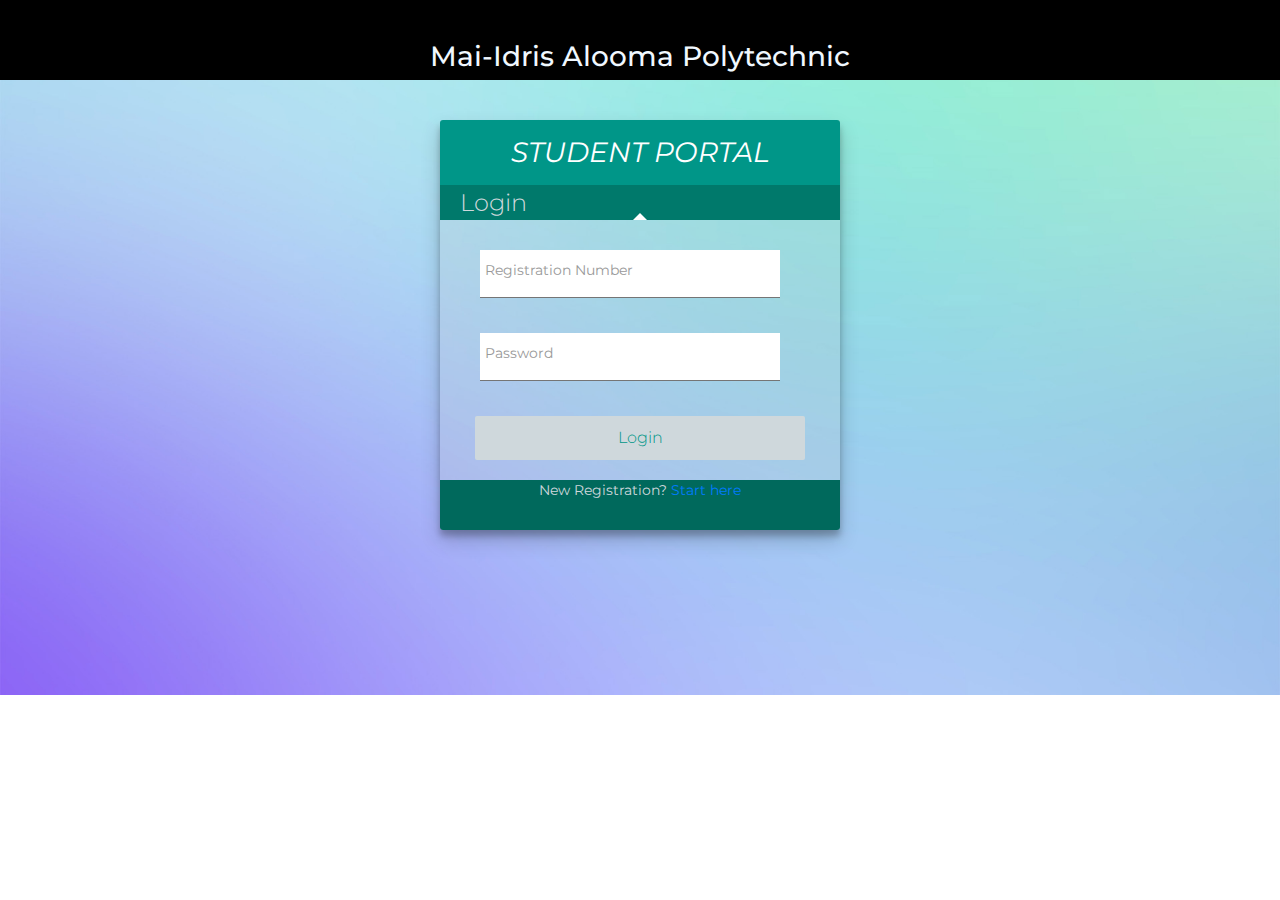
<file: studentlogin.html>
<!DOCTYPE html>
<html lang="en">
<head>
    <!-- Standard Meta -->
    <meta charset="utf-8"/>
    <meta http-equiv="X-UA-Compatible" content="IE=edge,chrome=1"/>
    <meta name="viewport" content="width=device-width, initial-scale=1.0, maximum-scale=1.0">

    <!-- Site Properties -->
    <title>Student Portal</title>

    <!-- Stylesheets -->
    <link href="assets/bootstrap/css/bootstrap.min.css" rel="stylesheet" id="bootstrap-css">
<script src="assets/bootstrap/js/bootstrap.min.js"></script>
<script src="assets/js/jquery.min.js"></script>
<!------ Include the above in your HEAD tag ---------->
    <link rel="stylesheet" href="https://maxcdn.bootstrapcdn.com/font-awesome/4.6.1/css/font-awesome.min.css">
    <link href="student/css/custom.css" rel="stylesheet" id="bootstrap-css">
    <style>
        body{
            background: url("assets/img/bg.jpg");
             /* Center and scale the image nicely */
            background-position: center;
            background-repeat: no-repeat;
            background-size: cover;
        }
        .header{
            background: #000;
            color: aliceblue;
            height: 70px;
            align-content: center;
            padding: 40px;
        }
        .header .h3{
            padding: 10px;
            margin-top: 50px;
        }
    </style>
</head>
<body>
    <div class="container-fluid text-center header">
        <h3>Mai-Idris Alooma Polytechnic</h3>
    </div>

        <div class="box">
                <div id="header">
                  <div id="cont-lock"><i class="material-icons lock">STUDENT PORTAL</i></div>
                  <div id="bottom-head"><h1 id="logintoregister">Login</h1></div>
                </div> 
                 <form action="student/registration.html" method="post">
                  <div class="group">      
                    <input class="inputMaterial" type="text" required>
                    <span class="highlight"></span>
                    <span class="bar"></span>
                    <label>Registration Number</label>
                  </div>
                      <div class="group">      
                    <input class="inputMaterial" type="password" required>
                    <span class="highlight"></span>
                    <span class="bar"></span>
                    <label>Password</label>
                  </div>
                  <button id="buttonlogintoregister" type="submit">Login</button>
                </form>
                <div id="footer-box"><p class="footer-text">New Registration?<span class="sign-up"><a href="index.html"> Start here</a></span></p></div>
              </div>
              
</body>
</html>
</file>
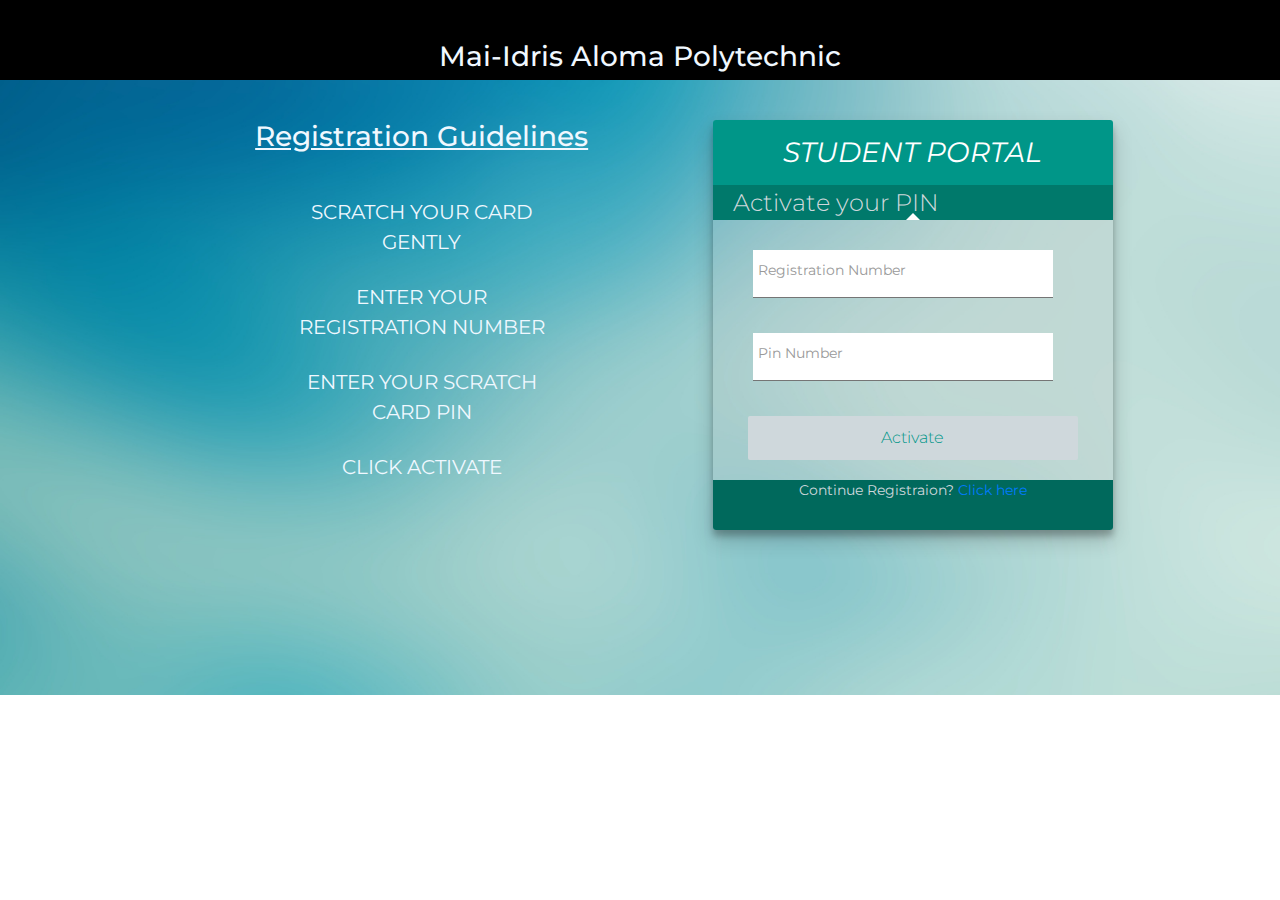
<file: studentnew.html>
<!DOCTYPE html>
<html lang="en">
<head>
    <!-- Standard Meta -->
    <meta charset="utf-8"/>
    <meta http-equiv="X-UA-Compatible" content="IE=edge,chrome=1"/>
    <meta name="viewport" content="width=device-width, initial-scale=1.0, maximum-scale=1.0">

    <!-- Site Properties -->
    <title>Student Portal</title>

    <!-- Stylesheets -->
    <link href="assets/bootstrap/css/bootstrap.min.css" rel="stylesheet" id="bootstrap-css">
<script src="assets/bootstrap/js/bootstrap.min.js"></script>
<script src="assets/js/jquery.min.js"></script>
<!------ Include the above in your HEAD tag ---------->
    <link rel="stylesheet" href="https://maxcdn.bootstrapcdn.com/font-awesome/4.6.1/css/font-awesome.min.css">
    <link href="student/css/custom.css" rel="stylesheet" id="bootstrap-css">
    <style>
        body{
            background: url("student/img/bglogin.jpg");
             /* Center and scale the image nicely */
            background-position: center;
            background-repeat: no-repeat;
            background-size: cover;
        }
        .header{
            background: #000;
            color: aliceblue;
            height: 70px;
            align-content: center;
            padding: 40px;
        }
        .guidelines .hd{
            text-align: center;
            text-decoration: underline;
        }
        .guidelines{
            padding-top: 40px;
            color: aliceblue;
        }
        ul {
  width: 300px;
  position: absolute;
  left: 50%;
  margin-top: 25px;
  margin-left: -150px;
}

li {
  position: relative;
  display: block;
  font-size: 20px;
  margin-bottom: 5px;
  padding: 10px;
  text-align: center;
  text-transform: uppercase;
  -webkit-animation: fadeIn 0.5s linear;
          animation: fadeIn 0.5s linear;
  -webkit-animation-fill-mode: both;
          animation-fill-mode: both;
}

li:nth-child(1) {
  -webkit-animation-delay: 0.25s;
          animation-delay: 0.25s;
}

li:nth-child(2) {
  -webkit-animation-delay: 0.5s;
          animation-delay: 0.5s;
}

li:nth-child(3) {
  -webkit-animation-delay: 0.75s;
          animation-delay: 0.75s;
}

li:nth-child(4) {
  -webkit-animation-delay: 1s;
          animation-delay: 1s;
}

li:nth-child(5) {
  -webkit-animation-delay: 1.25s;
          animation-delay: 1.25s;
}

@-webkit-keyframes fadeIn {
  0% {
    opacity: 0;
    top: 100px;
  }
  75% {
    opacity: 0.5;
    top: 0px;
  }
  100% {
    opacity: 1;
  }
}
    </style>
</head>
<body>
    <div class="container-fluid text-center header">
        <h3>Mai-Idris Aloma Polytechnic</h3>
    </div>
        <div class="row">
        <div class="col-md-4 offset-2">
            <div class="guidelines">
                <h3 class="hd">Registration Guidelines</h3>
                <ul>
                        <li>Scratch your card gently</li>
                        <li>Enter your Registration Number</li>
                        <li>Enter your Scratch card Pin</li>
                        <li>Click activate</li>
                        
                      </ul>
            </div>
        </div>
        <div class="col-md-5">
                <div class="box">
                        <div id="header">
                          <div id="cont-lock"><i class="material-icons lock">STUDENT PORTAL</i></div>
                          <div id="bottom-head"><h1 id="logintoregister">Activate your PIN</h1></div>
                        </div> 
                         <form action="student/registration.html" method="post">
                          <div class="group">      
                            <input class="inputMaterial" type="text" required>
                            <span class="highlight"></span>
                            <span class="bar"></span>
                            <label>Registration Number</label>
                          </div>
                              <div class="group">      
                            <input class="inputMaterial" type="password" required>
                            <span class="highlight"></span>
                            <span class="bar"></span>
                            <label>Pin Number</label>
                          </div>
                          <button id="buttonlogintoregister" type="submit">Activate</button>
                        </form>
                        <div id="footer-box"><p class="footer-text">Continue Registraion?<span class="sign-up"> <a href="studentlogin.html">Click here</a></span></p></div>
                      </div>
        </div>
        
    </div>        
</body>
</html>
</file>
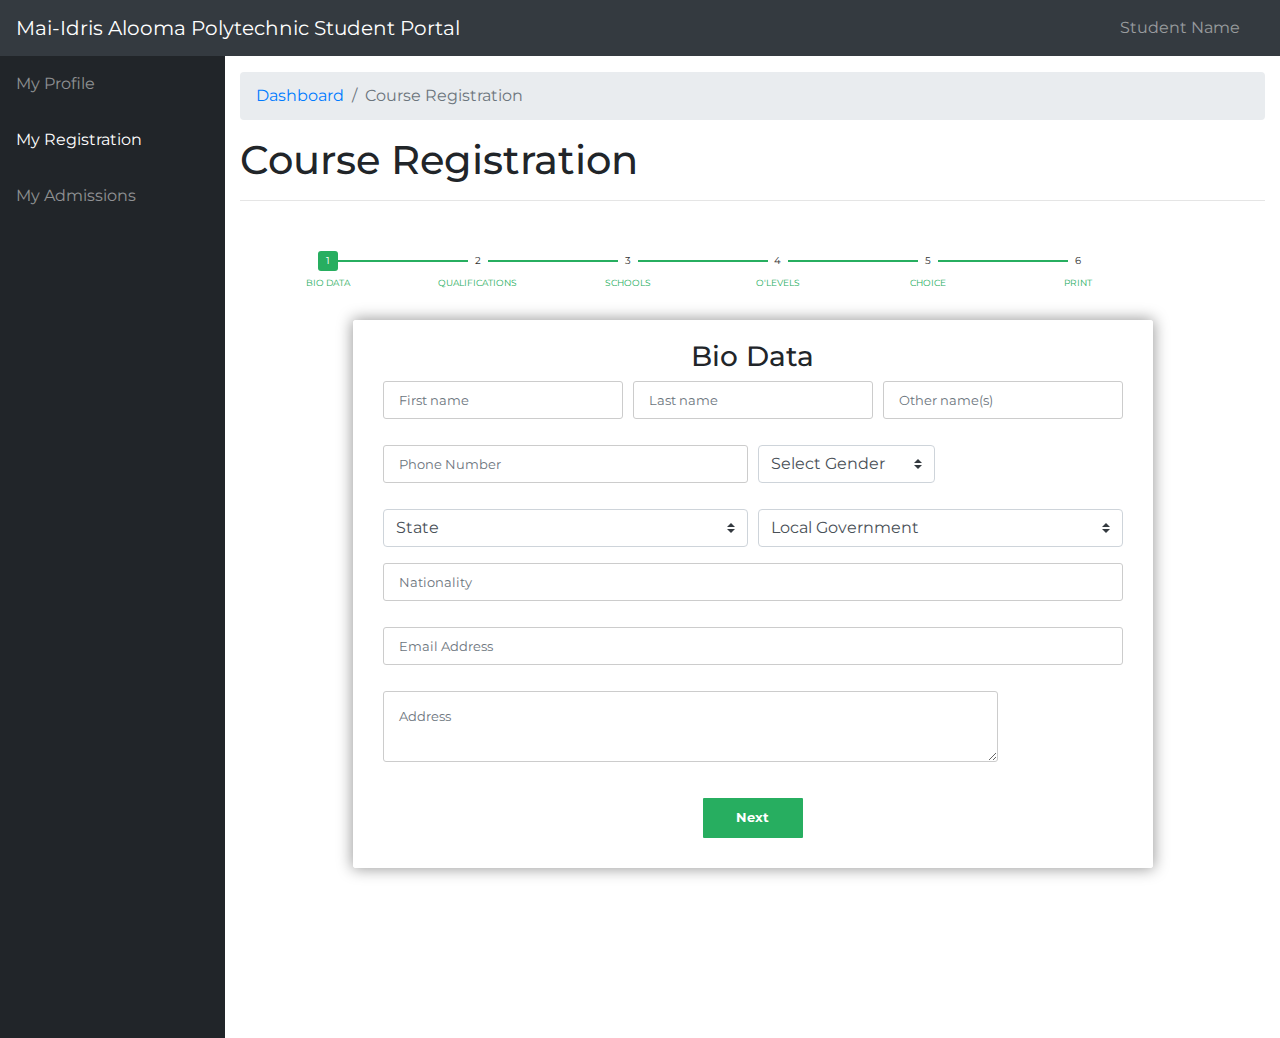
<file: student/registration.html>
<!DOCTYPE html>
<html lang="en">

  <head>
    <link rel="shortcut icon" type="image/x-icon" href="../assets/img/logo.PNG" />
    <meta charset="utf-8">
    <meta http-equiv="X-UA-Compatible" content="IE=edge">
    <meta name="viewport" content="width=device-width, initial-scale=1, shrink-to-fit=no">
    <meta name="description" content="">
    <meta name="author" content="">

    <title>Student Registration</title>

    <!-- Bootstrap core CSS-->
    <link href="vendor/bootstrap/css/bootstrap.min.css" rel="stylesheet">

    <!-- Custom fonts for this template-->
    <!-- <link href="vendor/fontawesome-free/css/all.min.css" rel="stylesheet" type="text/css"> -->
    <link rel="stylesheet" href="https://use.fontawesome.com/releases/v5.2.0/css/all.css" integrity="sha384-hWVjflwFxL6sNzntih27bfxkr27PmbbK/iSvJ+a4+0owXq79v+lsFkW54bOGbiDQ" crossorigin="anonymous">
    <!-- Page level plugin CSS-->
    <link href="vendor/datatables/dataTables.bootstrap4.css" rel="stylesheet">

    <!-- Custom styles for this template-->
    <link href="css/sb-admin.css" rel="stylesheet">

    <!-- Custom styles for this template-->
    <link href="css/custom.css" rel="stylesheet">

  </head>

  <body id="page-top">

    <nav class="navbar navbar-expand navbar-dark bg-dark static-top">

      <a class="navbar-brand mr-1" href="index.html">Mai-Idris Alooma Polytechnic Student Portal</a>

      <button class="btn btn-link btn-sm text-white order-1 order-sm-0" id="sidebarToggle" href="#">
        <i class="fas fa-bars"></i>
      </button>

      <!-- Navbar -->
      <ul class="navbar-nav ml-auto mr-0 mr-md-3 my-2 my-md-0">
        <li class="nav-item dropdown no-arrow">
         
          <a class="nav-link dropdown-toggle" href="#" id="userDropdown" role="button" data-toggle="dropdown" aria-haspopup="true" aria-expanded="false">
              Student Name <i class="fas fa-user-circle fa-fw"></i>
          </a>
          <div class="dropdown-menu dropdown-menu-right" aria-labelledby="userDropdown">
            <a class="dropdown-item" href="#">Settings</a>
            <div class="dropdown-divider"></div>
            <a class="dropdown-item" href="#" data-toggle="modal" data-target="#logoutModal">Logout</a>
          </div>
        </li>
      </ul>

    </nav>

    <div id="wrapper">

      <!-- Sidebar -->
      <ul class="sidebar navbar-nav">
          <li class="nav-item">
            <a class="nav-link" href="index.html">
              <i class="fas fa-fw fa-tachometer-alt"></i>
              <span>My Profile</span>
            </a>
          </li>
          <li class="nav-item active">
              <a class="nav-link" href="registration.html">
                <i class="fas fa-fw fa-pen-alt"></i>
                <span>My Registration</span>
              </a>
          </li>
          <li class="nav-item">
              <a class="nav-link" href="#">
                <i class="fas fa-fw fa-balance-scale"></i>
                <span>My Admissions</span>
              </a>
          </li>
        </ul>

      <div id="content-wrapper">

        <div class="container-fluid">

          <!-- Breadcrumbs-->
          <ol class="breadcrumb">
            <li class="breadcrumb-item">
              <a href="index.html">Dashboard</a>
            </li>
            <li class="breadcrumb-item active">Course Registration</li>
          </ol>

          <!-- Page Content -->
          <h1>Course Registration</h1>
          <hr>
          <!-- multistep form -->
        <form id="msform">
        <!-- progressbar -->
        <ul id="progressbar">
          <li class="active">Bio Data</li>
          <li>Qualifications</li>
          <li>Schools</li>
          <li>O'Levels</li>
          <li>Choice</li>
          <li>Print</li>
        </ul>
        <!-- fieldsets -->
        <fieldset id="1">
          <h3>Bio Data</h3>

            <div class="form-row">
                <div class="col-md-4 mb-3">
                  <label for="validationDefault01"></label>
                  <input type="text" class="form-control" id="validationDefault01" placeholder="First name" required>
                </div>
                <div class="col-md-4 mb-3">
                  <label for="validationDefault02"></label>
                  <input type="text" class="form-control" id="validationDefault02" placeholder="Last name" required>
                </div>
                <div class="col-md-4 mb-3">
                  <label for="validationDefault01"></label>
                  <input type="text" class="form-control" id="validationDefault01" placeholder="Other name(s)" required>
                </div>
              </div>
              <div class="form-row">
                <div class="col-md-6 mb-3">
                  <label for="validationDefault03"></label>
                  <input type="tel" class="form-control" id="validationDefault03" placeholder="Phone Number" required>
                </div>
                <div class="col-md-3 mb-3">
                  <label for="validationDefault04"></label>
                  <select class="custom-select" required>
                      <option value="">Select Gender</option>
                      <option value="1">Male</option>
                      <option value="2">Female</option>
                    </select>
                </div>
               
              </div>
              <div class="form-row">
                  <div class="col-md-6 mb-3">
                      <label for="validationDefault04"></label>
                      <select class="custom-select" required>
                          <option value="">State</option>
                          <option value="1">Abia</option>
                          <option value="2">Adamawa</option>
                      </select>
                    </div>
                    <div class="col-md-6 mb-3">
                        <label for="validationDefault04"></label>
                        <select class="custom-select" required>
                            <option value="">Local Government</option>
                            <option value="1">Abia</option>
                            <option value="2">Adamawa</option>
                        </select>
                      </div>
                 
                  
                </div>
                <div class="form-row">
                    <div class="col-md-12 mb-3">
                        <label for="validationDefault03"></label>
                        <input type="text" class="form-control" id="validationDefault03" placeholder="Nationality" required>
                      </div>
                </div>
                <div class="form-row">
                    <div class="col-md-12 mb-3">
                        <label for="validationDefault03"></label>
                        <input type="email" class="form-control" id="validationDefault03" placeholder="Email Address" required>
                      </div>
                </div>
              <div class="form-row">
                  <div class="col-md-10 mb-3">
                    <label for="validationDefault03"></label>
                    <textarea class="form-control" placeholder="Address" required></textarea>
                  </div>
                </div>
              
          <input type="button" name="next" class="next action-button" value="Next" />
          
        </fieldset>
        <fieldset id="2" >
          <h2 class="fs-title">Qualifications</h2>
          <h3 class="fs-subtitle">Institute Attended </h3>
          <div class="row">
              <div class="col-md-12">
                  <table class="table table-light">
                      <thead>
                        <tr>
                          <th scope="col">Institute Name</th>
                          <th scope="col">Program</th>
                          <th scope="col">Year</th>
                        </tr>
                      </thead>
                      <tbody>
                        <tr>
                          <td>Mai Poly</td>
                          <td>Local Government</td>
                          <td>2017</td>
                        </tr>        
                      </tbody>
                    </table>
              </div>
          </div>
          <!-- FORMS CONTINUATION -->
          <div class="form-row">
              <div class="col-md-4 mb-3">
                <label for="validationDefault01"></label>
                <input type="text" class="form-control" id="validationDefault01" placeholder="Institute Attended" required>
              </div>
              <div class="col-md-4 mb-3">
                <label for="validationDefault02"></label>
                <input type="text" class="form-control" id="validationDefault02" placeholder="Program" required>
              </div>
              <div class="col-md-3 mb-3">
                  <label for="validationDefault04"></label>
                  <select class="custom-select" required>
                      <option value="">Year of Graduation</option>
                      <option value="1">2016</option>
                      <option value="2">2017</option>
                  </select>
              </div>
              <div class="col-md-1 mb-1">
                  <label for="validationDefault04"></label>
                  <button class="btn btn-success"><i class="fa fa-plus" aria-hidden="true"></i></button>
              </div>
            </div>
          <input type="button" name="previous" class="previous action-button" value="Previous" />
          <input type="button" name="next" class="next action-button" value="Next" />
        </fieldset>
        <fieldset id="3">
            <h2 class="fs-title">Qualifications</h2>
            <h3 class="fs-subtitle">Schools Attended </h3>
            <div class="row">
                <div class="col-md-12">
                    <table class="table table-light">
                        <thead>
                          <tr>
                            <th scope="col">School Name</th>
                            <th scope="col">Qualification</th>
                            <th scope="col">Year</th>
                          </tr>
                        </thead>
                        <tbody>
                          <tr>
                            <td>Mai Poly</td>
                            <td>National Diploma</td>
                            <td>2017</td>
                            <td>remove</td>
                          </tr>        
                        </tbody>
                      </table>
                </div>
            </div>
            <!-- FORMS CONTINUATION -->
            <div class="form-row">
                <div class="col-md-4 mb-3">
                  <label for="validationDefault01"></label>
                  <input type="text" class="form-control" id="validationDefault01" placeholder="School Name" required>
                </div>
                <div class="col-md-4 mb-3">
                  <label for="validationDefault02"></label>
                  <select class="custom-select" required>
                      <option value="">Select</option>
                      <option value="1">First </option>
                      <option value="2">Female</option>
                    </select>
                </div>
                <div class="col-md-3 mb-3">
                    <label for="validationDefault04"></label>
                    <select class="custom-select" required>
                        <option value="">Year of Graduation</option>
                        <option value="1">2016</option>
                        <option value="2">2017</option>
                    </select>
                </div>
                <div class="col-md-1 mb-1">
                    <label for="validationDefault04"></label>
                    <button class="btn btn-success"><i class="fa fa-plus" aria-hidden="true"></i></button>
                </div>
              </div>
            <input type="button" name="previous" class="previous action-button" value="Previous" />
            <input type="button" name="next" class="next action-button" value="Next" />
          </fieldset>
        <fieldset id="4">
            <h2 class="fs-title">O'Level Result</h2>
            <h3 class="fs-subtitle">Minimum of 1 sitting</h3>
            <div class="row">
              <div class="col">
                Sitting 1
                <div class="form-row">
                  <div class="col-md-4 mb-3">
                    <label for="validationDefault01"></label>
                    <select class="custom-select" required>
                      <option value="">Select Exams</option>
                      <option value="1">WAEC/WASSCE</option>
                      <option value="2">Neco</option>
                    </select>
                  </div>
                  <div class="col-md-4 mb-3">
                    <label for="validationDefault02"></label>
                    <input type="text" class="form-control" id="validationDefault02" placeholder="Exam Number" required>
                  </div>
                  <div class="col-md-4 mb-3">
                    <label for="validationDefault01"></label>
                    <select class="custom-select" required>
                      <option value="">Year</option>
                      <option value="1">2016</option>
                      <option value="2">2017</option>
                    </select>
                  </div>
                </div>
                <div class="form-row">
                  <div class="col-md-4 mb-3">
                    <label for="validationDefault01"></label>
                    <input type="text" class="form-control" id="validationDefault02" placeholder="Center Number" required>
                  </div>
                  <div class="col-md-8 mb-3">
                    <label for="validationDefault02"></label>
                    <input type="text" class="form-control" id="validationDefault02" placeholder="Center Name" required>
                  </div>
                </div>
                <p>Result</p>
                <hr>
                <div class="form-row">
                  <div class="col-md-1 mb-3">
                    <label for="validationDefault01"></label>
                    1
                  </div>
                  <div class="col-md-7 mb-3">
                    <label for="validationDefault01"></label>
                    <select class="custom-select" required disabled>
                      <option value="1" selected>Mathematics</option>
                      <option value="2">Neco</option>
                    </select>
                  </div>
                  <div class="col-md-4 mb-3">
                    <label for="validationDefault01"></label>
                    <select class="custom-select" required>
                      <option value="">A1</option>
                      <option value="1">B2</option>
                      <option value="2">B3</option>
                      <option value="2">C4</option>
                      <option value="2">C5</option>
                      <option value="2">C6</option>
                    </select>
                  </div>
                </div>
                <div class="form-row">
                  <div class="col-md-1 mb-3">
                    <label for="validationDefault01"></label>
                    2
                  </div>
                  <div class="col-md-7 mb-3">
                    <label for="validationDefault01"></label>
                    <select class="custom-select" required disabled>
                      <option value="1" selected>English</option>
                      <option value="2">Neco</option>
                    </select>
                  </div>
                  <div class="col-md-4 mb-3">
                    <label for="validationDefault01"></label>
                    <select class="custom-select" required>
                      <option value="">A1</option>
                      <option value="1">B2</option>
                      <option value="2">B3</option>
                      <option value="2">C4</option>
                      <option value="2">C5</option>
                      <option value="2">C6</option>
                    </select>
                  </div>
                </div>
                <div class="form-row">
                  <div class="col-md-1 mb-3">
                    <label for="validationDefault01"></label>
                   3
                  </div>
                  <div class="col-md-7 mb-3">
                    <label for="validationDefault01"></label>
                    <select class="custom-select" required>
                      <option value="1">Geography</option>
                      <option value="2">Physics</option>
                      <option value="2">Chemistry</option>
                      <option value="2">Biology</option>
                    </select>
                  </div>
                  <div class="col-md-4 mb-3">
                    <label for="validationDefault01"></label>
                    <select class="custom-select" required>
                      <option value="">A1</option>
                      <option value="1">B2</option>
                      <option value="2">B3</option>
                      <option value="2">C4</option>
                      <option value="2">C5</option>
                      <option value="2">C6</option>
                    </select>
                  </div>
                </div>
                <div class="form-row">
                  <div class="col-md-1 mb-3">
                    <label for="validationDefault01"></label>
                   4
                  </div>
                  <div class="col-md-7 mb-3">
                    <label for="validationDefault01"></label>
                    <select class="custom-select" required>
                      <option value="1">Geography</option>
                      <option value="2">Physics</option>
                      <option value="2">Chemistry</option>
                      <option value="2">Biology</option>
                    </select>
                  </div>
                  <div class="col-md-4 mb-3">
                    <label for="validationDefault01"></label>
                    <select class="custom-select" required>
                      <option value="">A1</option>
                      <option value="1">B2</option>
                      <option value="2">B3</option>
                      <option value="2">C4</option>
                      <option value="2">C5</option>
                      <option value="2">C6</option>
                    </select>
                  </div>
                </div>
                <div class="form-row">
                  <div class="col-md-1 mb-3">
                    <label for="validationDefault01"></label>
                   5
                  </div>
                  <div class="col-md-7 mb-3">
                    <label for="validationDefault01"></label>
                    <select class="custom-select" required>
                      <option value="1">Geography</option>
                      <option value="2">Physics</option>
                      <option value="2">Chemistry</option>
                      <option value="2">Biology</option>
                    </select>
                  </div>
                  <div class="col-md-4 mb-3">
                    <label for="validationDefault01"></label>
                    <select class="custom-select" required>
                      <option value="">A1</option>
                      <option value="1">B2</option>
                      <option value="2">B3</option>
                      <option value="2">C4</option>
                      <option value="2">C5</option>
                      <option value="2">C6</option>
                    </select>
                  </div>
                </div>
                <div class="form-row">
                  <div class="col-md-1 mb-3">
                    <label for="validationDefault01"></label>
                   6
                  </div>
                  <div class="col-md-7 mb-3">
                    <label for="validationDefault01"></label>
                    <select class="custom-select" required>
                      <option value="1">Geography</option>
                      <option value="2">Physics</option>
                      <option value="2">Chemistry</option>
                      <option value="2">Biology</option>
                    </select>
                  </div>
                  <div class="col-md-4 mb-3">
                    <label for="validationDefault01"></label>
                    <select class="custom-select" required>
                      <option value="">A1</option>
                      <option value="1">B2</option>
                      <option value="2">B3</option>
                      <option value="2">C4</option>
                      <option value="2">C5</option>
                      <option value="2">C6</option>
                    </select>
                  </div>
                </div>
                <div class="form-row">
                  <div class="col-md-1 mb-3">
                    <label for="validationDefault01"></label>
                   7
                  </div>
                  <div class="col-md-7 mb-3">
                    <label for="validationDefault01"></label>
                    <select class="custom-select" required>
                      <option value="1">Geography</option>
                      <option value="2">Physics</option>
                      <option value="2">Chemistry</option>
                      <option value="2">Biology</option>
                    </select>
                  </div>
                  <div class="col-md-4 mb-3">
                    <label for="validationDefault01"></label>
                    <select class="custom-select" required>
                      <option value="">A1</option>
                      <option value="1">B2</option>
                      <option value="2">B3</option>
                      <option value="2">C4</option>
                      <option value="2">C5</option>
                      <option value="2">C6</option>
                    </select>
                  </div>
                </div>
                <div class="form-row">
                  <div class="col-md-1 mb-3">
                    <label for="validationDefault01"></label>
                   8
                  </div>
                  <div class="col-md-7 mb-3">
                    <label for="validationDefault01"></label>
                    <select class="custom-select" required>
                      <option value="1">Geography</option>
                      <option value="2">Physics</option>
                      <option value="2">Chemistry</option>
                      <option value="2">Biology</option>
                    </select>
                  </div>
                  <div class="col-md-4 mb-3">
                    <label for="validationDefault01"></label>
                    <select class="custom-select" required>
                      <option value="">A1</option>
                      <option value="1">B2</option>
                      <option value="2">B3</option>
                      <option value="2">C4</option>
                      <option value="2">C5</option>
                      <option value="2">C6</option>
                    </select>
                  </div>
                </div>
                <div class="form-row">
                  <div class="col-md-1 mb-3">
                    <label for="validationDefault01"></label>
                   9
                  </div>
                  <div class="col-md-7 mb-3">
                    <label for="validationDefault01"></label>
                    <select class="custom-select" required>
                      <option value="1">Geography</option>
                      <option value="2">Physics</option>
                      <option value="2">Chemistry</option>
                      <option value="2">Biology</option>
                    </select>
                  </div>
                  <div class="col-md-4 mb-3">
                    <label for="validationDefault01"></label>
                    <select class="custom-select" required>
                      <option value="">A1</option>
                      <option value="1">B2</option>
                      <option value="2">B3</option>
                      <option value="2">C4</option>
                      <option value="2">C5</option>
                      <option value="2">C6</option>
                    </select>
                  </div>
                </div>
              </div>
              <div class="col">
                  Sitting 1
                  <div class="form-row">
                    <div class="col-md-4 mb-3">
                      <label for="validationDefault01"></label>
                      <select class="custom-select" required>
                        <option value="">Select Exams</option>
                        <option value="1">WAEC/WASSCE</option>
                        <option value="2">Neco</option>
                      </select>
                    </div>
                    <div class="col-md-4 mb-3">
                      <label for="validationDefault02"></label>
                      <input type="text" class="form-control" id="validationDefault02" placeholder="Exam Number" required>
                    </div>
                    <div class="col-md-4 mb-3">
                      <label for="validationDefault01"></label>
                      <select class="custom-select" required>
                        <option value="">Year</option>
                        <option value="1">2016</option>
                        <option value="2">2017</option>
                      </select>
                    </div>
                  </div>
                  <div class="form-row">
                    <div class="col-md-4 mb-3">
                      <label for="validationDefault01"></label>
                      <input type="text" class="form-control" id="validationDefault02" placeholder="Center Number" required>
                    </div>
                    <div class="col-md-8 mb-3">
                      <label for="validationDefault02"></label>
                      <input type="text" class="form-control" id="validationDefault02" placeholder="Center Name" required>
                    </div>
                  </div>
                  <p>Result</p>
                  <hr>
                  <div class="form-row">
                    <div class="col-md-1 mb-3">
                      <label for="validationDefault01"></label>
                      1
                    </div>
                    <div class="col-md-7 mb-3">
                      <label for="validationDefault01"></label>
                      <select class="custom-select" required disabled>
                        <option value="1" selected>Mathematics</option>
                        <option value="2">Neco</option>
                      </select>
                    </div>
                    <div class="col-md-4 mb-3">
                      <label for="validationDefault01"></label>
                      <select class="custom-select" required>
                        <option value="">A1</option>
                        <option value="1">B2</option>
                        <option value="2">B3</option>
                        <option value="2">C4</option>
                        <option value="2">C5</option>
                        <option value="2">C6</option>
                      </select>
                    </div>
                  </div>
                  <div class="form-row">
                    <div class="col-md-1 mb-3">
                      <label for="validationDefault01"></label>
                      2
                    </div>
                    <div class="col-md-7 mb-3">
                      <label for="validationDefault01"></label>
                      <select class="custom-select" required disabled>
                        <option value="1" selected>English</option>
                        <option value="2">Neco</option>
                      </select>
                    </div>
                    <div class="col-md-4 mb-3">
                      <label for="validationDefault01"></label>
                      <select class="custom-select" required>
                        <option value="">A1</option>
                        <option value="1">B2</option>
                        <option value="2">B3</option>
                        <option value="2">C4</option>
                        <option value="2">C5</option>
                        <option value="2">C6</option>
                      </select>
                    </div>
                  </div>
                  <div class="form-row">
                    <div class="col-md-1 mb-3">
                      <label for="validationDefault01"></label>
                     3
                    </div>
                    <div class="col-md-7 mb-3">
                      <label for="validationDefault01"></label>
                      <select class="custom-select" required>
                        <option value="1">Geography</option>
                        <option value="2">Physics</option>
                        <option value="2">Chemistry</option>
                        <option value="2">Biology</option>
                      </select>
                    </div>
                    <div class="col-md-4 mb-3">
                      <label for="validationDefault01"></label>
                      <select class="custom-select" required>
                        <option value="">A1</option>
                        <option value="1">B2</option>
                        <option value="2">B3</option>
                        <option value="2">C4</option>
                        <option value="2">C5</option>
                        <option value="2">C6</option>
                      </select>
                    </div>
                  </div>
                  <div class="form-row">
                    <div class="col-md-1 mb-3">
                      <label for="validationDefault01"></label>
                     4
                    </div>
                    <div class="col-md-7 mb-3">
                      <label for="validationDefault01"></label>
                      <select class="custom-select" required>
                        <option value="1">Geography</option>
                        <option value="2">Physics</option>
                        <option value="2">Chemistry</option>
                        <option value="2">Biology</option>
                      </select>
                    </div>
                    <div class="col-md-4 mb-3">
                      <label for="validationDefault01"></label>
                      <select class="custom-select" required>
                        <option value="">A1</option>
                        <option value="1">B2</option>
                        <option value="2">B3</option>
                        <option value="2">C4</option>
                        <option value="2">C5</option>
                        <option value="2">C6</option>
                      </select>
                    </div>
                  </div>
                  <div class="form-row">
                    <div class="col-md-1 mb-3">
                      <label for="validationDefault01"></label>
                     5
                    </div>
                    <div class="col-md-7 mb-3">
                      <label for="validationDefault01"></label>
                      <select class="custom-select" required>
                        <option value="1">Geography</option>
                        <option value="2">Physics</option>
                        <option value="2">Chemistry</option>
                        <option value="2">Biology</option>
                      </select>
                    </div>
                    <div class="col-md-4 mb-3">
                      <label for="validationDefault01"></label>
                      <select class="custom-select" required>
                        <option value="">A1</option>
                        <option value="1">B2</option>
                        <option value="2">B3</option>
                        <option value="2">C4</option>
                        <option value="2">C5</option>
                        <option value="2">C6</option>
                      </select>
                    </div>
                  </div>
                  <div class="form-row">
                    <div class="col-md-1 mb-3">
                      <label for="validationDefault01"></label>
                     6
                    </div>
                    <div class="col-md-7 mb-3">
                      <label for="validationDefault01"></label>
                      <select class="custom-select" required>
                        <option value="1">Geography</option>
                        <option value="2">Physics</option>
                        <option value="2">Chemistry</option>
                        <option value="2">Biology</option>
                      </select>
                    </div>
                    <div class="col-md-4 mb-3">
                      <label for="validationDefault01"></label>
                      <select class="custom-select" required>
                        <option value="">A1</option>
                        <option value="1">B2</option>
                        <option value="2">B3</option>
                        <option value="2">C4</option>
                        <option value="2">C5</option>
                        <option value="2">C6</option>
                      </select>
                    </div>
                  </div>
                  <div class="form-row">
                    <div class="col-md-1 mb-3">
                      <label for="validationDefault01"></label>
                     7
                    </div>
                    <div class="col-md-7 mb-3">
                      <label for="validationDefault01"></label>
                      <select class="custom-select" required>
                        <option value="1">Geography</option>
                        <option value="2">Physics</option>
                        <option value="2">Chemistry</option>
                        <option value="2">Biology</option>
                      </select>
                    </div>
                    <div class="col-md-4 mb-3">
                      <label for="validationDefault01"></label>
                      <select class="custom-select" required>
                        <option value="">A1</option>
                        <option value="1">B2</option>
                        <option value="2">B3</option>
                        <option value="2">C4</option>
                        <option value="2">C5</option>
                        <option value="2">C6</option>
                      </select>
                    </div>
                  </div>
                  <div class="form-row">
                    <div class="col-md-1 mb-3">
                      <label for="validationDefault01"></label>
                     8
                    </div>
                    <div class="col-md-7 mb-3">
                      <label for="validationDefault01"></label>
                      <select class="custom-select" required>
                        <option value="1">Geography</option>
                        <option value="2">Physics</option>
                        <option value="2">Chemistry</option>
                        <option value="2">Biology</option>
                      </select>
                    </div>
                    <div class="col-md-4 mb-3">
                      <label for="validationDefault01"></label>
                      <select class="custom-select" required>
                        <option value="">A1</option>
                        <option value="1">B2</option>
                        <option value="2">B3</option>
                        <option value="2">C4</option>
                        <option value="2">C5</option>
                        <option value="2">C6</option>
                      </select>
                    </div>
                  </div>
                  <div class="form-row">
                    <div class="col-md-1 mb-3">
                      <label for="validationDefault01"></label>
                     9
                    </div>
                    <div class="col-md-7 mb-3">
                      <label for="validationDefault01"></label>
                      <select class="custom-select" required>
                        <option value="1">Geography</option>
                        <option value="2">Physics</option>
                        <option value="2">Chemistry</option>
                        <option value="2">Biology</option>
                      </select>
                    </div>
                    <div class="col-md-4 mb-3">
                      <label for="validationDefault01"></label>
                      <select class="custom-select" required>
                        <option value="">A1</option>
                        <option value="1">B2</option>
                        <option value="2">B3</option>
                        <option value="2">C4</option>
                        <option value="2">C5</option>
                        <option value="2">C6</option>
                      </select>
                    </div>
                  </div>
                </div>
            </div>
            
            <input type="button" name="previous" class="previous action-button" value="Previous" />
            <input type="submit" name="submit" class="next action-button" value="Next" />
          </fieldset>
            <fieldset id="5">
              <h2 class="fs-title">Choice</h2>
              <h3 class="fs-subtitle">Course of Interest</h3>
               <!-- FORMS CONTINUATION -->
               <div class="form-row">
                  <div class="col-md-3 mb-3">
                    <label for="validationDefault01">Program</label>
                  </div>
                  <div class="col-md-7 mb-3">
                    <label for="validationDefault02"></label>
                    <input type="text" class="form-control" id="validationDefault02" list="prog" placeholder="Program" required>
                    <datalist id="prog">
                        <option value="Pre-ND">
                        <option value="National Diploma - ND">
                        <option value="Higher National Diploma - HND">
                        <option value="Post Graduate">
                      </datalist>
                  </div>
                </div>

          <div class="form-row">
              <div class="col-md-3 mb-3">
                <label for="validationDefault01">First Choice</label>
              </div>
              <div class="col-md-7 mb-3">
                <label for="validationDefault02"></label>
                <input type="text" class="form-control" id="validationDefault02" list="choice1" placeholder="Program" required>
                <datalist id="choice1">
                    <option value="Local Government Studies">
                    <option value="Business Administration">
                    <option value="Accounting">
                    <option value="Economics">
                    <option value="Computer Science">
                  </datalist>
              </div>
            </div>
            <div class="form-row">
                <div class="col-md-3 mb-3">
                  <label for="validationDefault01">Second Choice</label>
                </div>
                <div class="col-md-7 mb-3">
                  <label for="validationDefault02"></label>
                  <input type="text" class="form-control" id="validationDefault02" list="choice2" placeholder="Program" required>
                  <datalist id="choice2">
                      <option value="Local Government Studies">
                      <option value="Business Administration">
                      <option value="Accounting">
                      <option value="Economics">
                      <option value="Computer Science">
                    </datalist>
                </div>
              </div>
              <input type="button" name="previous" class="previous action-button" value="Previous" />
              <input type="submit" name="submit" class="next action-button" value="Next" />
            </fieldset>
            <fieldset id="6">
                <h2 class="fs-title">Application Review</h2>
                <h3 class="fs-subtitle">Review and validate all information submitted</h3>
                <div class="row">
                  <div class="col"></div>
                  <div class="col"></div>
                  <div class="col">
                    <img src="img/user.png" style="height:100px;" class="img-thumbnail rounded-circle" alt="">
                  </div>
                </div>
                <div class="row">
                    <div class="col">
                      <p>&nbsp;</p>
                      <table class="table table-bordered table-striped table-hover table-responsive">
                        <thead class="thead">
                          <tr>
                            <th>Names : </th>
                            <th colspan="4">Ibrahim Bakari</th>
                          </tr>
                          </thead>
                          <tbody>
                              <tr>
                                  <td scope="row">Registration Number</td>
                                  <td colspan="4">AE27700831</td>
                                </tr>  
                            <tr>
                                  <td scope="row">Program Applied</td>
                                  <td colspan="4">National Diploma</td>
                                </tr>
                            <tr>
                              <td scope="row">Course Intended</td>
                              <td colspan="4">Local Government Studies</td>
                            </tr>
                            <tr>
                                <td scope="row">Second Choice</td>
                                <td colspan="4">Business Administration</td>
                              </tr>
                            
                            <tr>
                                <td scope="row">O'Level</td>
                                <td colspan="2">Number of Sitting: 2</td>
                                <td>7 Credit + </td>
                            </tr>
                          </tbody>
                      </table>
                    </div>
                  </div>

                <input type="button" name="previous" class="previous action-button" value="Previous" />
                <input type="submit" name="submit" class="submit action-button" value="Submit Application" />
            </fieldset>
        </form>
        </div>
        <p>&nbsp;</p>
        <!-- /.container-fluid -->

        <!-- Sticky Footer -->
        
        <!-- <footer class="sticky-footer">
          <div class="container my-auto">
            <div class="copyright text-center my-auto">
              <span>Copyright © Your Website 2018</span>
            </div>
          </div>
        </footer> -->

      </div>
      <!-- /.content-wrapper -->

    </div>
    <!-- /#wrapper -->

    <!-- Scroll to Top Button-->
    <a class="scroll-to-top rounded" href="#page-top">
      <i class="fas fa-angle-up"></i>
    </a>

    <!-- Logout Modal-->
    <div class="modal fade" id="logoutModal" tabindex="-1" role="dialog" aria-labelledby="exampleModalLabel" aria-hidden="true">
      <div class="modal-dialog" role="document">
        <div class="modal-content">
          <div class="modal-header">
            <h5 class="modal-title" id="exampleModalLabel">Ready to Leave?</h5>
            <button class="close" type="button" data-dismiss="modal" aria-label="Close">
              <span aria-hidden="true">×</span>
            </button>
          </div>
          <div class="modal-body">Select "Logout" below if you are ready to end your current session.</div>
          <div class="modal-footer">
            <button class="btn btn-secondary" type="button" data-dismiss="modal">Cancel</button>
            <a class="btn btn-primary" href="../index.html">Logout</a>
          </div>
        </div>
      </div>
    </div>

    <!-- Bootstrap core JavaScript-->
    <script src="vendor/jquery/jquery.min.js"></script>
    <script src="vendor/bootstrap/js/bootstrap.bundle.min.js"></script>

    <!-- Core plugin JavaScript-->
    <script src="vendor/jquery-easing/jquery.easing.min.js"></script>

    <!-- Custom scripts for all pages-->
    <script src="js/sb-admin.min.js"></script>

     <!-- Custom scripts for all pages-->
     <script src="js/custom.js"></script>

    <script>
      $('#msform').submit(function(){
        alert("submit");
      })
    </script>


  </body>

</html>
</file>
<file: student/css/custom.css>
/* PROCESS FORM */
/*custom font*/
@import url(https://fonts.googleapis.com/css?family=Montserrat);

/*basic reset*/
* {margin: 0; padding: 0;}

/* STUDENT LOGIN */

body {
	font-family: montserrat, arial, verdana;
}


/* BOX LOGIN */
.box {
	position: relative;
	margin: auto;
	height: 410px;
	top: 40px;
	left: 0;
	z-index: 200;
	right: 0;
	width: 400px;
	color: #666;
	border-radius: 3px;
	background: rgba(199, 199, 199, 0.2);
	margin-bottom: 100px;
	box-shadow: 0 10px 20px rgba(0, 0, 0, 0.19), 0 6px 6px rgba(0, 0, 0, 0.23);
	overflow: hidden;
  }
  
  #header {
	background: #009688;
	position: relative;
	height: 100px;
	width: 100%;
	margin-bottom: 30px;
  }
  
  #cont-lock {
	width: 100%;
	height: 65px;
	position: relative;
  }
  
  .lock {
	text-align: center;
	color: white;
	position: absolute;
	left: 0;
	right: 0;
	margin: 0;
	top: 0;
	bottom: 0;
	line-height: 65px;
	font-size: 28px;
  }
  
  #bottom-head {
	position: relative;
	background: #00796b;
	height: 35px;
  }
  
  #bottom-head::after {
	content: "";
	width: 0px;
	height: 0px;
	display: block;
	position: absolute;
	margin: auto;
	left: 0;
	right: 0;
	bottom: 0;
	border-bottom: 7px solid white;
	border-right: 7px solid rgba(0, 0, 0, 0);
	border-left: 7px solid rgba(0, 0, 0, 0);
	border-top: 7px solid rgba(0, 0, 0, 0);
  }
  
  .box h1 {
	margin-left: 20px;
	margin-top: 0;
	font-size: 24px;
	font-weight: 300;
	color: #cfd8dc;
	line-height: 35px;
  }
  
  .box button {
	background: #cfd8dc;
	border: 0;
	color: #009688;
	padding: 10px;
	font-size: 16px;
	font-weight: 300;
	width: 330px;
	margin: 20px auto;
	display: block;
	cursor: pointer;
	-webkit-transition: all 0.4s;
	transition: all 0.4s;
	border-radius: 2px;
  }
  
  .box button:active {
	background: #009688;
	color: #263238;
  }
  
  .box button:hover {
	background: #009688;
	color: #fff;
	-webkit-transition: all 0.4s;
	transition: all 0.4s;
  }
  
  .box p {
	font-size: 14px;
	text-align: center;
  }
  
  .group {
	position: relative;
	margin-bottom: 35px;
	margin-left: 40px;
  }
  
  .inputMaterial {
	font-size: 18px;
	padding: 10px 10px 10px 5px;
	display: block;
	width: 300px;
	border: none;
	border-bottom: 1px solid #757575;
  }
  
  .inputMaterial:focus {
	outline: none;
  }
  
  /* LABEL ======================================= */
  
  label {
	color: #999;
	font-size: 14px;
	font-weight: normal;
	position: absolute;
	pointer-events: none;
	left: 5px;
	top: 10px;
	transition: 0.2s ease all;
	-moz-transition: 0.2s ease all;
	-webkit-transition: 0.2s ease all;
  }
  
  /* active state */
  .inputMaterial:focus ~ label,
  .inputMaterial:valid ~ label {
	top: -20px;
	font-size: 14px;
	color: #009688;
  }
  
  /* BOTTOM BARS ================================= */
  .bar {
	position: relative;
	display: block;
	width: 315px;
  }
  .bar:before,
  .bar:after {
	content: "";
	height: 2px;
	width: 0;
	bottom: 1px;
	position: absolute;
	background: #009688;
	transition: 0.2s ease all;
	-moz-transition: 0.2s ease all;
	-webkit-transition: 0.2s ease all;
  }
  .bar:before {
	left: 50%;
  }
  .bar:after {
	right: 50%;
  }
  
  /* active state */
  .inputMaterial:focus ~ .bar:before,
  .inputMaterial:focus ~ .bar:after {
	width: 50%;
  }
  
  /* active state */
  .inputMaterial:focus ~ .highlight {
	-webkit-animation: inputHighlighter 0.3s ease;
	-moz-animation: inputHighlighter 0.3s ease;
	animation: inputHighlighter 0.3s ease;
  }
  
  /* ANIMATIONS ================ */
  @-webkit-keyframes inputHighlighter {
	from {
	  background: #5264ae;
	}
	to {
	  width: 0;
	  background: transparent;
	}
  }
  @-moz-keyframes inputHighlighter {
	from {
	  background: #5264ae;
	}
	to {
	  width: 0;
	  background: transparent;
	}
  }
  @keyframes inputHighlighter {
	from {
	  background: #5264ae;
	}
	to {
	  width: 0;
	  background: transparent;
	}
  }
  
  #footer-box {
	width: 100%;
	height: 50px;
	background: #00695c;
	position: absolute;
	bottom: 0;
  }
  
  .footer-text {
	color: #cfd8dc;
  }
  
  .sign-up {
	color: white;
	cursor: pointer;
  }
  
  .sign-up:hover {
	color: #b2dfdb;
  }
  
  $transition: all 0.3s;
  $shadow-L1: 0 1px 3px rgba(0, 0, 0, 0.12), 0 1px 2px rgba(0, 0, 0, 0.24);
  $shadow-L2: 0 3px 6px rgba(0, 0, 0, 0.16), 0 3px 6px rgba(0, 0, 0, 0.23);
  $shadow-L3: 0 10px 20px rgba(0, 0, 0, 0.19), 0 6px 6px rgba(0, 0, 0, 0.23);
  
  body {
	background: #eceff1;
  }
  
  #container-a {
	border-radius: 50%;
	width: 60px;
	height: 60px;
	position: fixed;
	top: 20px;
	right: 20px;
	overflow: hidden;
	transition: $transition;
	box-shadow: $shadow-L3;
  
	/*&:hover{
	  width: 150px;
	  border-radius: 50px;
	  transition: $transition;
	}*/
  
	#badge {
	  width: 100%;
	  height: 100%;
	  background-image: url("https://lh3.googleusercontent.com/-X-aQXHatDQY/Uy86XLOyEdI/AAAAAAAAAF0/TBEZvkCnLVE/w140-h140-p/fb3a11ae-1fb4-4c31-b2b9-bf0cfa835c27");
	  background-size: 100%;
	  transition: $transition;
	  position: absolute;
  
	  &:hover .codepen {
		display: block;
	  }
	}
  
	&:hover #letter {
	  display: block;
	}
  
	&:hover #badge {
	  width: 150px;
	  height: 150px;
	  transition: $transition;
	  filter: blur(7px);
	}
  
	#letter {
	  display: none;
	  z-index: 20;
	  width: 100%;
	  height: 100%;
	  position: absolute;
  
	  span {
		font-family: "Roboto";
		font-size: 32px;
		color: white;
		text-align: center;
		line-height: 60px;
		margin: auto;
		left: 0;
		right: 0;
		position: absolute;
		cursor: pointer;
	  }
	}
  }
  
  #container-floating {
	position: fixed;
	width: 60px;
	height: 60px;
	top: 20px;
	right: 20px;
	z-index: 50px;
  
	&:hover {
	  height: 400px;
	  width: 60px;
	  top: 20px;
	  right: 20px;
	}
  
	&:hover .nds {
	  animation: bounce-nds 0.1s linear;
	  animation-fill-mode: forwards;
	}
	&:hover .nd3 {
	  animation-delay: 0.08s;
	}
	&:hover .nd4 {
	  animation-delay: 0.15s;
	}
	&:hover .nd5 {
	  animation-delay: 0.2s;
	}
  
	.nds {
	  width: 40px;
	  height: 40px;
	  border-radius: 50%;
	  position: fixed;
	  z-index: 300;
	  transform: scale(0);
	  right: 33px;
	  cursor: pointer;
	  &:hover {
		box-shadow: $shadow-L3;
		transition: $transition;
		width: 50px;
		right: 25px;
		height: 50px;
	  }
	}
  
	.nd1 {
	  background-image: url("https://blog.codepen.io/wp-content/uploads/2012/06/Button-Fill-Black-Large.png");
	  background-size: 100%;
	  top: 110px;
	  animation-delay: 0.1s;
	  animation: bounce-out-nds 0.3s linear;
	  animation-fill-mode: forwards;
	  box-shadow: $shadow-L2;
	  transition: $transition;
	}
  
	.nd3 {
	  background: url("https://cdn3.iconfinder.com/data/icons/free-social-icons/67/twitter_circle_color-512.png");
	  background-size: 100%;
	  top: 165px;
	  animation-delay: 0.15s;
	  animation: bounce-out-nds 0.15s linear;
	  animation-fill-mode: forwards;
	  box-shadow: $shadow-L2;
	  transition: $transition;
	}
  
	.nd4 {
	  background: url("http://www.studiotomasi.org/images/gplusicon.svg");
	  background-size: 100%;
	  top: 225px;
	  animation-delay: 0.1s;
	  animation: bounce-out-nds 0.1s linear;
	  animation-fill-mode: forwards;
	  box-shadow: $shadow-L2;
	  transition: $transition;
	}
  }
  
  @keyframes bounce-nds {
	from {
	  opacity: 0;
	}
	to {
	  opacity: 1;
	  transform: scale(1);
	}
  }
  
  @keyframes bounce-out-nds {
	from {
	  opacity: 1;
	  transform: scale(1);
	}
	to {
	  opacity: 0;
	  transform: scale(0);
	}
  }
  
  .profile-name {
	line-height: 60px;
	left: -70px;
	position: absolute;
	font-family: "Roboto";
	color: #455a64;
  }
  
  .profile-name:hover {
	text-decoration: underline;
  }
  
  a:link,
  a:visited {
	text-decoration: none;
  }
  

/*form styles*/
#msform {
	width: 1000px;
	margin: 50px auto;
	text-align: center;
	position: relative;
}
#msform fieldset {
	background: white;
	border: 0 none;
	border-radius: 3px;
	box-shadow: 0 0 15px 1px rgba(0, 0, 0, 0.4);
	padding: 20px 30px;
	box-sizing: border-box;
	width: 80%;
	margin: 0 10%;
	
	/*stacking fieldsets above each other*/
	position: relative;
}
/*Hide all except first fieldset*/
#msform fieldset:not(:first-of-type) {
	display: none;
}
/*inputs*/
#msform input, #msform textarea {
	padding: 15px;
	border: 1px solid #ccc;
	border-radius: 3px;
	margin-bottom: 10px;
	width: 100%;
	box-sizing: border-box;
	font-family: montserrat;
	color: #2C3E50;
	font-size: 13px;
}
/*buttons*/
#msform .action-button {
	width: 100px;
	background: #27AE60;
	font-weight: bold;
	color: white;
	border: 0 none;
	border-radius: 1px;
	cursor: pointer;
	padding: 10px 5px;
	margin: 10px 5px;
}
#msform .action-button:hover, #msform .action-button:focus {
	box-shadow: 0 0 0 2px white, 0 0 0 3px #27AE60;
}
/*headings*/
.fs-title {
	font-size: 15px;
	text-transform: uppercase;
	color: #2C3E50;
	margin-bottom: 10px;
}
.fs-subtitle {
	font-weight: normal;
	font-size: 13px;
	color: #666;
	margin-bottom: 20px;
}
/*progressbar*/
#progressbar {
	margin-bottom: 30px;
	overflow: hidden;
	/*CSS counters to number the steps*/
	counter-reset: step;
}
#progressbar li {
	list-style-type: none;
	color: #27AE60;
	text-transform: uppercase;
	font-size: 9px;
	width: 15%;
	float: left;
	position: relative;
}
#progressbar li:before {
	content: counter(step);
	counter-increment: step;
	width: 20px;
	line-height: 20px;
	display: block;
	font-size: 10px;
	color: #333;
	background: white;
	border-radius: 3px;
	margin: 0 auto 5px auto;
}
/*progressbar connectors*/
#progressbar li:after {
	content: '';
	width: 100%;
	height: 2px;
	background: #27AE60;
	position: absolute;
	left: -50%;
	top: 9px;
	z-index: -1; /*put it behind the numbers*/
}
#progressbar li:first-child:after {
	/*connector not needed before the first step*/
	content: none; 
}
/*marking active/completed steps green*/
/*The number of the step and the connector before it = green*/
#progressbar li.active:before,  #progressbar li.active:after{
	background: #27AE60;
	color: white;
}
</file>
<file: student/css/sb-admin.css>
/*!
 * Start Bootstrap - SB Admin v5.0.1 (https://startbootstrap.com/template-overviews/sb-admin)
 * Copyright 2013-2018 Start Bootstrap
 * Licensed under MIT (https://github.com/BlackrockDigital/startbootstrap-sb-admin/blob/master/LICENSE)
 */

html {
  position: relative;
  min-height: 100%;
}

body {
  height: 100%;
}

#wrapper {
  display: -webkit-box;
  display: -ms-flexbox;
  display: flex;
}

#wrapper #content-wrapper {
  overflow-x: hidden;
  width: 100%;
  padding-top: 1rem;
  padding-bottom: 80px;
}

body.fixed-nav #content-wrapper {
  margin-top: 56px;
  padding-left: 90px;
}

body.fixed-nav.sidebar-toggled #content-wrapper {
  padding-left: 0;
}

@media (min-width: 768px) {
  body.fixed-nav #content-wrapper {
    padding-left: 225px;
  }
  body.fixed-nav.sidebar-toggled #content-wrapper {
    padding-left: 90px;
  }
}

.scroll-to-top {
  position: fixed;
  right: 15px;
  bottom: 15px;
  display: none;
  width: 50px;
  height: 50px;
  text-align: center;
  color: #fff;
  background: rgba(52, 58, 64, 0.5);
  line-height: 46px;
}

.scroll-to-top:focus, .scroll-to-top:hover {
  color: white;
}

.scroll-to-top:hover {
  background: #343a40;
}

.scroll-to-top i {
  font-weight: 800;
}

.smaller {
  font-size: 0.7rem;
}

.o-hidden {
  overflow: hidden !important;
}

.z-0 {
  z-index: 0;
}

.z-1 {
  z-index: 1;
}

.navbar-nav .form-inline .input-group {
  width: 100%;
}

.navbar-nav .nav-item.active .nav-link {
  color: #fff;
}

.navbar-nav .nav-item.dropdown .dropdown-toggle::after {
  width: 1rem;
  text-align: center;
  float: right;
  vertical-align: 0;
  border: 0;
  font-weight: 900;
  content: '\f105';
  font-family: 'Font Awesome 5 Free';
}

.navbar-nav .nav-item.dropdown.show .dropdown-toggle::after {
  content: '\f107';
}

.navbar-nav .nav-item.dropdown.no-arrow .dropdown-toggle::after {
  display: none;
}

.navbar-nav .nav-item .nav-link:focus {
  outline: none;
}

.navbar-nav .nav-item .nav-link .badge {
  position: absolute;
  margin-left: 0.75rem;
  top: 0.3rem;
  font-weight: 400;
  font-size: 0.5rem;
}

@media (min-width: 768px) {
  .navbar-nav .form-inline .input-group {
    width: auto;
  }
}

.sidebar {
  width: 90px !important;
  background-color: #212529;
  min-height: calc(100vh - 56px);
}

.sidebar .nav-item:last-child {
  margin-bottom: 1rem;
}

.sidebar .nav-item .nav-link {
  text-align: center;
  padding: 0.75rem 1rem;
  width: 90px;
}

.sidebar .nav-item .nav-link span {
  font-size: 0.65rem;
  display: block;
}

.sidebar .nav-item .dropdown-menu {
  position: absolute !important;
  -webkit-transform: none !important;
  transform: none !important;
  left: calc(90px + 0.5rem) !important;
  margin: 0;
}

.sidebar .nav-item .dropdown-menu.dropup {
  bottom: 0;
  top: auto !important;
}

.sidebar .nav-item.dropdown .dropdown-toggle::after {
  display: none;
}

.sidebar .nav-item .nav-link {
  color: rgba(255, 255, 255, 0.5);
}

.sidebar .nav-item .nav-link:active, .sidebar .nav-item .nav-link:focus, .sidebar .nav-item .nav-link:hover {
  color: rgba(255, 255, 255, 0.75);
}

.sidebar.toggled {
  width: 0 !important;
  overflow: hidden;
}

@media (min-width: 768px) {
  .sidebar {
    width: 225px !important;
  }
  .sidebar .nav-item .nav-link {
    display: block;
    width: 100%;
    text-align: left;
    padding: 1rem;
    width: 225px;
  }
  .sidebar .nav-item .nav-link span {
    font-size: 1rem;
    display: inline;
  }
  .sidebar .nav-item .dropdown-menu {
    position: static !important;
    margin: 0 1rem;
    top: 0;
  }
  .sidebar .nav-item.dropdown .dropdown-toggle::after {
    display: block;
  }
  .sidebar.toggled {
    overflow: visible;
    width: 90px !important;
  }
  .sidebar.toggled .nav-item:last-child {
    margin-bottom: 1rem;
  }
  .sidebar.toggled .nav-item .nav-link {
    text-align: center;
    padding: 0.75rem 1rem;
    width: 90px;
  }
  .sidebar.toggled .nav-item .nav-link span {
    font-size: 0.65rem;
    display: block;
  }
  .sidebar.toggled .nav-item .dropdown-menu {
    position: absolute !important;
    -webkit-transform: none !important;
    transform: none !important;
    left: calc(90px + 0.5rem) !important;
    margin: 0;
  }
  .sidebar.toggled .nav-item .dropdown-menu.dropup {
    bottom: 0;
    top: auto !important;
  }
  .sidebar.toggled .nav-item.dropdown .dropdown-toggle::after {
    display: none;
  }
}

.sidebar.fixed-top {
  top: 56px;
  height: calc(100vh - 56px);
  overflow-y: auto;
}

.card-body-icon {
  position: absolute;
  z-index: 0;
  top: -1.25rem;
  right: -1rem;
  opacity: 0.4;
  font-size: 5rem;
  -webkit-transform: rotate(15deg);
  transform: rotate(15deg);
}

@media (min-width: 576px) {
  .card-columns {
    -webkit-column-count: 1;
    column-count: 1;
  }
}

@media (min-width: 768px) {
  .card-columns {
    -webkit-column-count: 2;
    column-count: 2;
  }
}

@media (min-width: 1200px) {
  .card-columns {
    -webkit-column-count: 2;
    column-count: 2;
  }
}

:root {
  --input-padding-x: 0.75rem;
  --input-padding-y: 0.75rem;
}

.card-login {
  max-width: 25rem;
}

.card-register {
  max-width: 40rem;
}

.form-label-group {
  position: relative;
}

.form-label-group > input,
.form-label-group > label {
  padding: var(--input-padding-y) var(--input-padding-x);
  height: auto;
}

.form-label-group > label {
  position: absolute;
  top: 0;
  left: 0;
  display: block;
  width: 100%;
  margin-bottom: 0;
  /* Override default `<label>` margin */
  line-height: 1.5;
  color: #495057;
  border: 1px solid transparent;
  border-radius: 0.25rem;
  -webkit-transition: all 0.1s ease-in-out;
  transition: all 0.1s ease-in-out;
}

.form-label-group input::-webkit-input-placeholder {
  color: transparent;
}

.form-label-group input:-ms-input-placeholder {
  color: transparent;
}

.form-label-group input::-ms-input-placeholder {
  color: transparent;
}

.form-label-group input::placeholder {
  color: transparent;
}

.form-label-group input:not(:placeholder-shown) {
  padding-top: calc(var(--input-padding-y) + var(--input-padding-y) * (2 / 3));
  padding-bottom: calc(var(--input-padding-y) / 3);
}

.form-label-group input:not(:placeholder-shown) ~ label {
  padding-top: calc(var(--input-padding-y) / 3);
  padding-bottom: calc(var(--input-padding-y) / 3);
  font-size: 12px;
  color: #777;
}

footer.sticky-footer {
  display: -webkit-box;
  display: -ms-flexbox;
  display: flex;
  position: absolute;
  right: 0;
  bottom: 0;
  width: calc(100% - 90px);
  height: 80px;
  background-color: #e9ecef;
}

footer.sticky-footer .copyright {
  line-height: 1;
  font-size: 0.8rem;
}

@media (min-width: 768px) {
  footer.sticky-footer {
    width: calc(100% - 225px);
  }
}

body.sidebar-toggled footer.sticky-footer {
  width: 100%;
}

@media (min-width: 768px) {
  body.sidebar-toggled footer.sticky-footer {
    width: calc(100% - 90px);
  }
}
</file>
